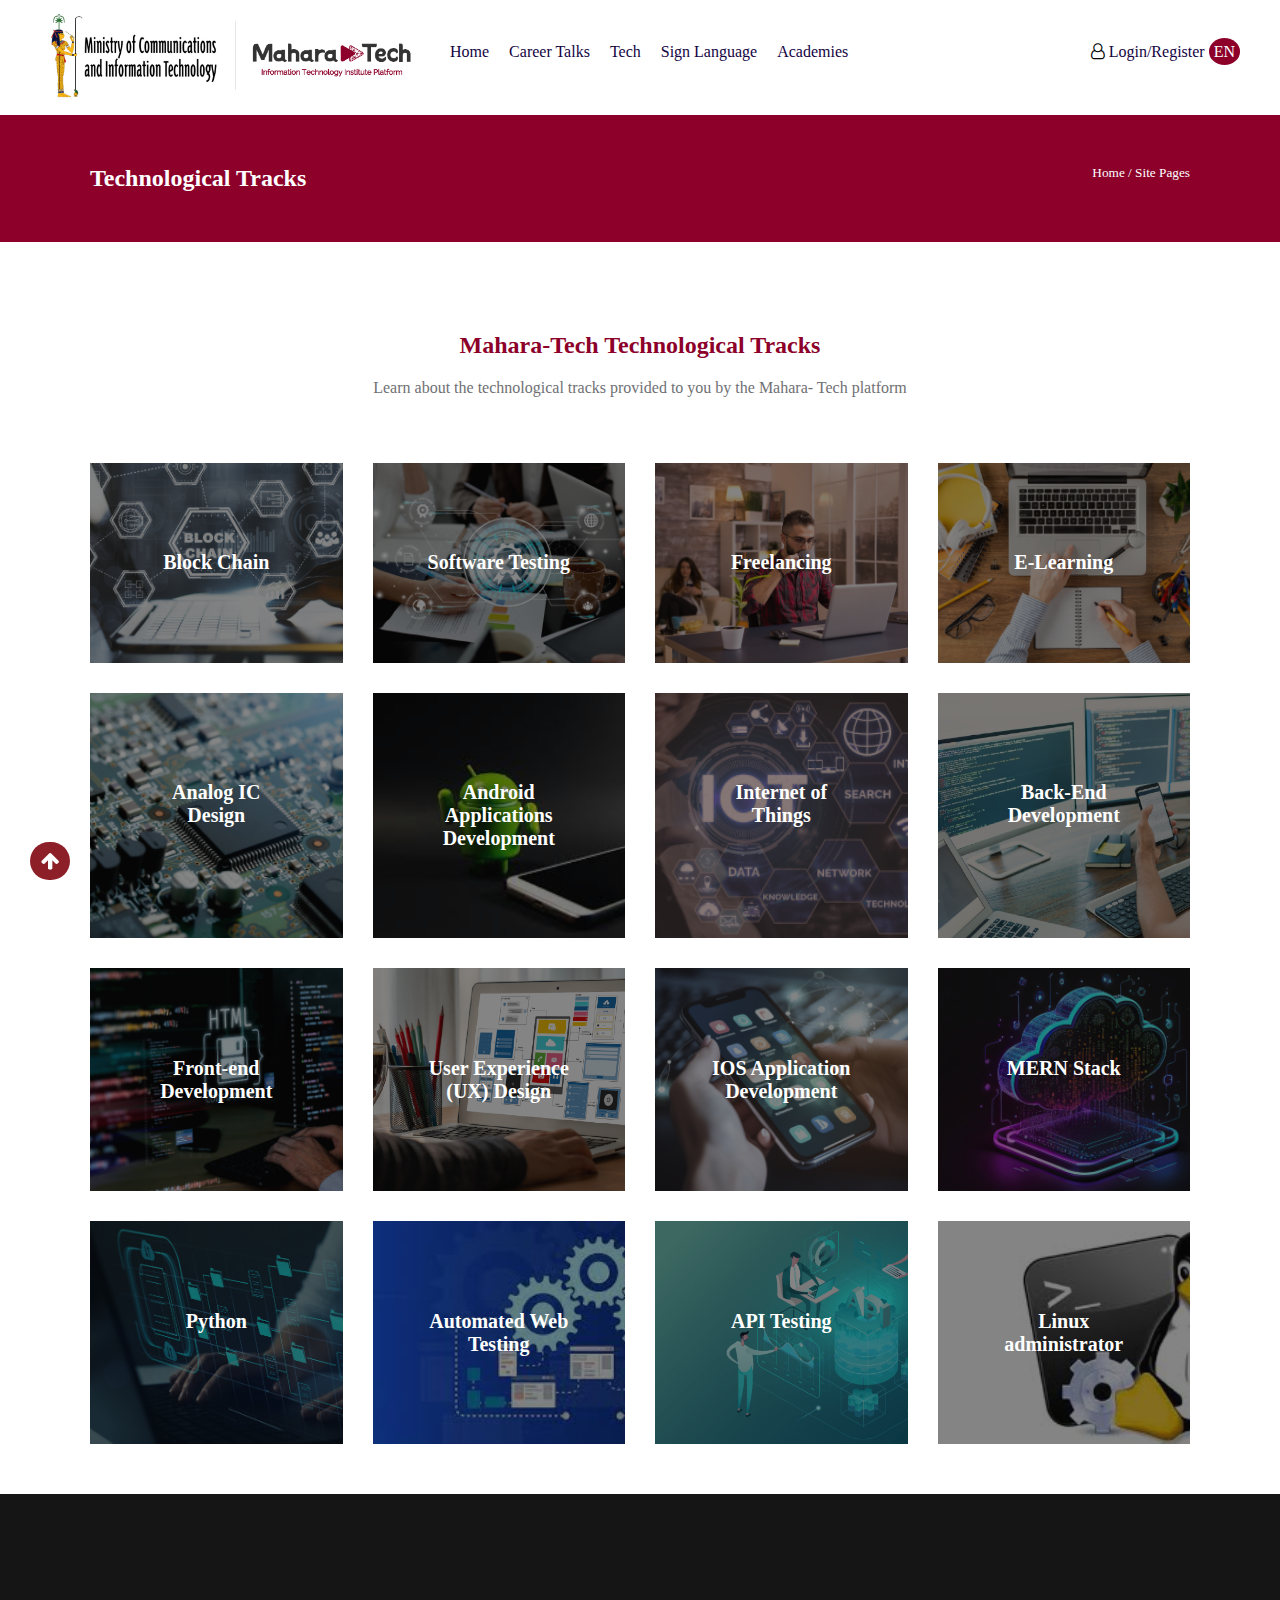
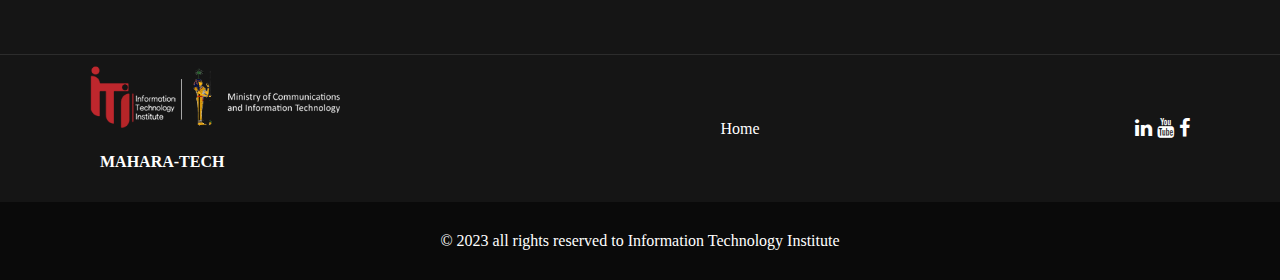
<file: index.html>
<!DOCTYPE html>
<html lang="en">
  <head>
    <meta charset="UTF-8" />
    <meta name="viewport" content="width=device-width, initial-scale=1.0" />
    <title>Mahara-Tech: Technological Tracks</title>
  <link rel="stylesheet" href="https://cdnjs.cloudflare.com/ajax/libs/font-awesome/4.7.0/css/font-awesome.min.css"> 

   <link rel="stylesheet" href="./assets/style.css" />
<style>
    
        .scroll-top-wrapper {
            position: fixed;
            bottom: 20px;
            right: 20px;
            cursor: pointer;
        }
    </style>

  </head>
  <body>
    <div class="navbar">
      <div class="left-nav">
        <div class="navbar-logo">
          <img src="logoEN.png" alt="" />
        </div>
        <div class="navbar-links">
          <a href="">Home</a>
          <a href="">Career Talks</a>
          <a href="">Tech</a>
          <a href="">Sign Language</a>
          <a href="">Academies</a>
        </div>
      </div>
      <div class="login-register">
        <i class="fa fa-user-o"></i>
        <a href="">Login/Register</a>
        <a href="" class="lang">EN</a>
      </div>
    </div>

    <div class="header">
      <h2>Technological Tracks</h2>
      <h5>Home / Site Pages</h5>
    </div>

    <div class="main">

      <h2 class="text-center">Mahara-Tech Technological Tracks</h2>
      <p class="text-center">
        Learn about the technological tracks provided to you by the Mahara- Tech
        platform
      </p>
       <div class="grid">
        <div
          class="grid-item"
          style="background-image: url('./images/1.png')"
        >
          <a href="https://maharatech.gov.eg/course/index.php?categoryid=9"class="white-link"><h5>Block Chain</h5></a>
        </div>
        <div
          class="grid-item"
          style="background-image: url('./images/2.png')"
        >
          <a href="https://maharatech.gov.eg/course/index.php?categoryid=2"class="white-link"><h5>Software Testing</a></h5></a>
        </div>
        <div
          class="grid-item"
          style="background-image: url('./images/fl.png')"
        >
          <a href="https://maharatech.gov.eg/course/index.php?categoryid=3"class="white-link"><h5>Freelancing</h5></a>
        </div>
        <div
          class="grid-item"
          style="background-image: url('./images/el.png')"
        >
          <a href="https://maharatech.gov.eg/course/index.php?categoryid=4" class="white-link"><h5>E-Learning</h5></a>
        </div>
        <div
          class="grid-item"
          style="background-image: url('./images/ic.png')"
        >
         <a href="https://maharatech.gov.eg/course/index.php?categoryid=7" class="white-link"> <h5>Analog IC Design</h5></a>
        </div>
        <div
          class="grid-item"
          style="background-image: url('./images/6.png')"
        >
         <a href="https://maharatech.gov.eg/course/index.php?categoryid=6" class="white-link"> <h5>Android Applications Development</h5></a>
        </div>
        <div
          class="grid-item"
          style="background-image: url('./images/7.png')"
        >
         <a href="https://maharatech.gov.eg/course/index.php?categoryid=8" class="white-link"> <h5>Internet of Things</h5></a>
        </div>
        <div
          class="grid-item"
          style="background-image: url('./images/8.png')"
        >
         <a href="https://maharatech.gov.eg/course/index.php?categoryid=10" class="white-link"> <h5>Back-End Development</h5></a>
        </div>
        <div
          class="grid-item"
          style="background-image: url('./images/9.png')"
        >
         <a href="https://maharatech.gov.eg/course/index.php?categoryid=13" class="white-link"> <h5>Front-end Development</h5></a>
        </div>
        <div
          class="grid-item"
          style="background-image: url('./images/10.png')"
        >
         <a href="https://maharatech.gov.eg/course/index.php?categoryid=229" class="white-link"> <h5>User Experience (UX) Design</h5></a>
        </div>
        <div
          class="grid-item"
          style="background-image: url('./images/11.png')"
        >
          <a href="https://maharatech.gov.eg/course/index.php?categoryid=278" class="white-link"><h5>IOS Application Development</h5></a>
        </div>
        <div
          class="grid-item"
          style="background-image: url('./images/12.png')"
        >
         <a href="https://maharatech.gov.eg/course/index.php?categoryid=285" class="white-link"> <h5>MERN Stack</h5></a>
        </div>
        <div
          class="grid-item"
          style="background-image: url('./images/13.png')"
        >
         <a href="https://maharatech.gov.eg/course/index.php?categoryid=300" class="white-link"> <h5>Python</h5></a>
        </div>
        <div
          class="grid-item"
          style="background-image: url('./images/14.png')"
        >
         <a href="https://maharatech.gov.eg/course/index.php?categoryid=301" class="white-link"> <h5>Automated Web Testing</h5></a>
        </div>
        <div
          class="grid-item"
          style="background-image: url('./images/15.png')"
        >
          <a href="https://maharatech.gov.eg/course/index.php?categoryid=302" class="white-link"><h5>API Testing</h5></a>
        </div>
        <div
          class="grid-item"
          style="background-image: url('./images/16.png')"
        >
          <a href="https://maharatech.gov.eg/course/index.php?categoryid=303" class="white-link"><h5>Linux administrator</h5></a>
        </div>
        </div>
      </div>
    </div>
    <div class="footer">
      <div class="top-footer"></div>
      <div class="middle-footer">
        <div class="footer-logos">
          <img src="footer-logos.png" alt="" />
          <h4>MAHARA-TECH</h4>
        </div>
        <a href="index.html"> Home </a>
        <div class="social-icons">
          <a href="">
            <i class="fa fa-linkedin"></i>
          </a>
          <a href="">
            <i class="fa fa-youtube"></i>
          </a>
          <a href="">
            <i class="fa fa-facebook"></i>
          </a>
        </div>
      </div>
    </div>
    <div class="copyrights text-center">
      © 2023 all rights reserved to Information Technology Institute
    </div>

    <div class="scroll-top-wrapper show">
      <span class="scroll-top-inner"> <i class="fa fa-arrow-up"></i></span>
    </div>
    <script src="https://cdnjs.cloudflare.com/ajax/libs/jquery/1.8.3/jquery.min.js"
        integrity="sha512-J9QfbPuFlqGD2CYVCa6zn8/7PEgZnGpM5qtFOBZgwujjDnG5w5Fjx46YzqvIh/ORstcj7luStvvIHkisQi5SKw=="
        crossorigin="anonymous"
        referrerpolicy="no-referrer">
    </script>
    <script src="./assets/js.js"></script>
  </body>
</html>
</file>
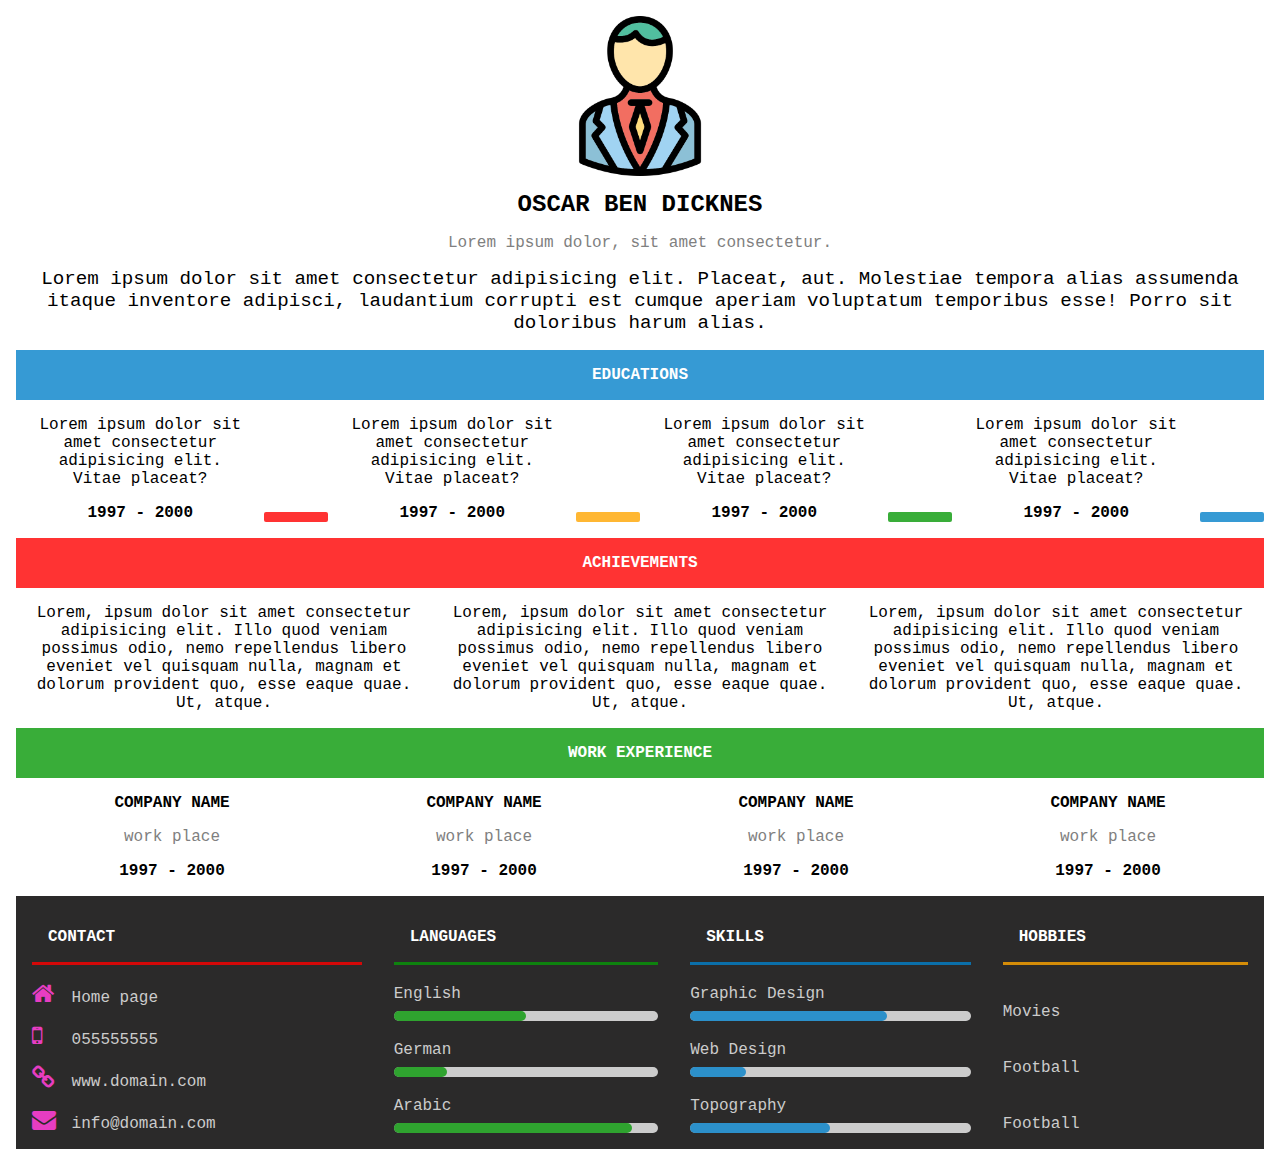
<file: cv/index.html>
<!DOCTYPE html>
<html lang="en">
  <head>
    <meta charset="UTF-8" />
    <meta name="viewport" content="width=device-width, initial-scale=1.0" />
    <title>My cv</title>
    <link
      rel="stylesheet"
      href="https://cdnjs.cloudflare.com/ajax/libs/font-awesome/4.7.0/css/font-awesome.min.css"
    />
    <link rel="stylesheet" href="./assets/css/style.css" />
  </head>
  <body>
    <div class="container">
      <div class="item">
        <div>
          <img class="img" src="./assets/images/employee.png" alt="name" />
          <h1 class="title">OSCAR BEN DICKNES</h1>
          <div class="gray small mrtb10">
            Lorem ipsum dolor, sit amet consectetur.
          </div>
          <div class="small2">
            Lorem ipsum dolor sit amet consectetur adipisicing elit. Placeat,
            aut. Molestiae tempora alias assumenda itaque inventore adipisci,
            laudantium corrupti est cumque aperiam voluptatum temporibus esse!
            Porro sit doloribus harum alias.
          </div>
        </div>
      </div>
      <div class="item titled blue-bg">educations</div>
      <ul class="flex list-none align-items-center justify-content-center">
        <li class="item flex flex-column space-between">
          <div>
            Lorem ipsum dolor sit amet consectetur adipisicing elit. Vitae
            placeat?
          </div>
          <div class="bold mrt10">1997 - 2000</div>
        </li>
        <li class="separator">
          <div class="red-bg"></div>
        </li>
        <li class="item flex flex-column space-between">
          <div>
            Lorem ipsum dolor sit amet consectetur adipisicing elit. Vitae
            placeat?
          </div>
          <div class="bold mrt10">1997 - 2000</div>
        </li>
        <li class="separator">
          <div class="orange-bg"></div>
        </li>
        <li class="item flex flex-column space-between">
          <div>
            Lorem ipsum dolor sit amet consectetur adipisicing elit. Vitae
            placeat?
          </div>
          <div class="bold mrt10">1997 - 2000</div>
        </li>
        <li class="separator">
          <div class="green-bg"></div>
        </li>
        <li class="item flex flex-column space-between">
          <div>
            Lorem ipsum dolor sit amet consectetur adipisicing elit. Vitae
            placeat?
          </div>
          <div class="bold mrt10">1997 - 2000</div>
        </li>
        <li class="separator">
          <div class="blue-bg"></div>
        </li>
      </ul>
      <div class="item titled red-bg">achievements</div>

      <ul class="flex list-none align-items-center justify-content-center">
        <li class="item flex flex-column space-between">
          Lorem, ipsum dolor sit amet consectetur adipisicing elit. Illo quod
          veniam possimus odio, nemo repellendus libero eveniet vel quisquam
          nulla, magnam et dolorum provident quo, esse eaque quae. Ut, atque.
        </li>
        <li class="item flex flex-column space-between">
          Lorem, ipsum dolor sit amet consectetur adipisicing elit. Illo quod
          veniam possimus odio, nemo repellendus libero eveniet vel quisquam
          nulla, magnam et dolorum provident quo, esse eaque quae. Ut, atque.
        </li>
        <li class="item flex flex-column space-between">
          Lorem, ipsum dolor sit amet consectetur adipisicing elit. Illo quod
          veniam possimus odio, nemo repellendus libero eveniet vel quisquam
          nulla, magnam et dolorum provident quo, esse eaque quae. Ut, atque.
        </li>
      </ul>

      <div class="item titled green-bg">work experience</div>
      <ul class="flex list-none align-items-center justify-content-center">
        <li class="item flex flex-column space-between">
          <div class="bold">COMPANY NAME</div>
          <div class="gray mrt10">work place</div>
          <div class="bold mrt10">1997 - 2000</div>
        </li>
        <li class="item flex flex-column space-between">
          <div class="bold">COMPANY NAME</div>
          <div class="gray mrt10">work place</div>
          <div class="bold mrt10">1997 - 2000</div>
        </li>
        <li class="item flex flex-column space-between">
          <div class="bold">COMPANY NAME</div>
          <div class="gray mrt10">work place</div>
          <div class="bold mrt10">1997 - 2000</div>
        </li>
        <li class="item flex flex-column space-between">
          <div class="bold">COMPANY NAME</div>
          <div class="gray mrt10">work place</div>
          <div class="bold mrt10">1997 - 2000</div>
        </li>
      </ul>
      <div class="footer">
        <ul class="flex list-none">
          <li class="item flex flex-column space-between">
            <div class="bordered-title red-border">Contact</div>
            <div class="mrt10"><i class="fa fa-home"></i> Home page</div>
            <div class="mrt10"><i class="fa fa-mobile"></i> 055555555</div>
            <div class="mrt10"><i class="fa fa-link"></i> www.domain.com</div>
            <div class="mrt10">
              <i class="fa fa-envelope"></i> info@domain.com
            </div>
          </li>
          <li class="item flex flex-column space-between">
            <div class="bordered-title green-border">languages</div>
            <div class="mrt10">
              <div class="skill">English</div>
              <div class="progress-warp">
                <div class="progress green-bg w50"></div>
              </div>
            </div>
            <div class="mrt10">
              <div class="skill">German</div>
              <div class="progress-warp">
                <div class="progress green-bg w20"></div>
              </div>
            </div>
            <div class="mrt10">
              <div class="skill">Arabic</div>
              <div class="progress-warp">
                <div class="progress green-bg w90"></div>
              </div>
            </div>
          </li>
          <li class="item flex flex-column space-between">
            <div class="bordered-title blue-border">skills</div>
            <div class="mrt10">
              <div class="skill">graphic design</div>
              <div class="progress-warp">
                <div class="progress blue-bg w70"></div>
              </div>
            </div>
            <div class="mrt10">
              <div class="skill">web design</div>
              <div class="progress-warp">
                <div class="progress blue-bg w20"></div>
              </div>
            </div>
            <div class="mrt10">
              <div class="skill">topography</div>
              <div class="progress-warp">
                <div class="progress blue-bg w50"></div>
              </div>
            </div>
          </li>
          <li class="item flex flex-column space-between">
            <div class="bordered-title orange-border">hobbies</div>
            <div class="mrt10">Movies</div>
            <div class="mrt10">Football</div>
            <div class="mrt10">Football</div>
          </li>
        </ul>
      </div>
    </div>
  </body>
</html>
</file>
<file: assets/style.css>
a {
  text-decoration: none;
}

img {
  max-width: 100%;
}

body {
  margin: 0;
}
.white-link {
    color: white;
   
    text-decoration: none; 
}

.text-center {
  text-align: center;
}

.navbar {
  display: flex;
  justify-content: space-between;
  padding: 10px 40px;
  align-items: center;
  background-color: #fff;
  overflow: hidden;
  position: sticky;
  top: 0;
  z-index: 100;
}

.left-nav {
  display: flex;
}

.navbar-logo {
  max-width: 380px;
}

.navbar .navbar-links {
  display: flex;
  justify-content: space-between;
  align-items: center;
  margin-bottom: 10px;
  margin-left: 20px;
}

.navbar .navbar-links a {
  padding: 10px;
  text-decoration: none;
  color: #140342;
}

.navbar .navbar-links a:hover {
  color: #8c002a;
}

.login-register {
  margin-bottom: 10px;
}

.login-register a {
  color: #140342;
}

.login-register .lang {
  color: #fff;
  background-color: #8c002a;
  padding: 5px;
  border-radius: 50%;
  font-size: 1rem;
}

.header {
  background-color: #8c002a;
  padding: 50px 90px;
  color: #fff;
  display: flex;
  justify-content: space-between;
}

.header h2,
.header h5 {
  margin: 0;
}

.header h5 {
  font-weight: 300;
}

.main {
  margin-top: 90px;
}

.main h2 {
  color: #8c002a;
}

.main p {
  color: #6f7074;
}

.grid {
  display: grid;
  grid-template-columns: repeat(4, 1fr);
  gap: 30px;
  padding: 50px 90px;
}

.grid-item {
  position: relative;
  padding: 55px;
  text-align: center;
  color: #fff;
  background-repeat: no-repeat;
  background-size: cover;
  background-position: left;
  top: 0;
  transition: top 0.3s ease;
}

.grid-item:hover {
  cursor: pointer;
  top: -10px;
}

.grid-item:hover::before {
  background-color: rgb(141, 31, 40);
  opacity: 0.8;
}

.grid-item h5 {
  position: relative;
  z-index: 2;
  font-weight: 600;
  font-size: 20px;
}

/* Overlay with rgba(10, 10, 10, 0.5) */
.grid-item::before {
  content: "";
  position: absolute;
  top: 0;
  left: 0;
  width: 100%;
  height: 100%;
  background: rgba(10, 10, 10, 0.5);
  z-index: 1;
}

.footer {
 
      background-color: #151515;
}

.top-footer {
  height: 160px;
  border-bottom: 1px solid rgba(255, 255, 255, 0.1);
}

.middle-footer {
  padding: 10px 90px;
  color: #fff;
  display: flex;
  justify-content: space-between;
  align-items: center;
}

.middle-footer img {
  max-width: 255px;
}

.middle-footer h4 {
  margin-left: 10px;
}

.middle-footer a {
  text-decoration: none;
  color: #fff;
}
.social-icons {
  font-size: 20px;
}

.copyrights {
  padding: 30px;
  background-color: #0a0a0a;
  color: #fff;
}

.scroll-top-wrapper {
  position: fixed;
  opacity: 0;
  visibility: hidden;
  overflow: hidden;
  text-align: center;
  z-index: 1000;
  background-color: #8d1f28;
  width: 40px;
  height: 38px;
  line-height: 38px;
  left: 30px;
  bottom: 30px;
  padding-top: 0;
  border-radius: 48px;
  transition: all 0.5s ease-in-out;
}
.scroll-top-wrapper i {
  color: #fff;
  font-size: 20px;
}
.scroll-top-wrapper:hover {
  background-color: red;
}

.scroll-top-wrapper.show {
  visibility: visible;
  cursor: pointer;
  opacity: 1;
}

.scroll-top-wrapper i.fa {
  line-height: inherit;
}
</file>
<file: cv/assets/css/style.css>
* {
  padding: 0;
  margin: 0;
  box-sizing: border-box;
}
:root {
  --blue: rgba(4, 129, 201, 0.8);
  --red: rgba(255, 0, 0, 0.8);
  --green: rgba(8, 153, 8, 0.8);
  --orange: rgba(255, 165, 0, 0.8);
}
.red-bg {
  background-color: var(--red);
}
.green-bg {
  background-color: var(--green);
}
.blue-bg {
  background-color: var(--blue);
}
.orange-bg {
  background-color: var(--orange);
}

body {
  font-size: 10px;
  font-family: tahoma, "Courier New", Courier, monospace;
  text-align: center;
}
.container {
  padding: 0 1rem;
}
.item {
  padding: 1rem;
  font-size: 1rem;
}

.img {
  width: 10rem;
}
.title {
  font-size: 1.5rem;
  font-weight: 600;
  margin: 10px auto;
  text-transform: uppercase;
}
.gray {
  color: gray;
}
.bold {
  font-weight: bolder;
}
.small {
  font-size: 1rem;
}
.small2 {
  font-size: 1.2rem;
}
.mrtb10 {
  margin: 1rem auto;
}
.mrt10 {
  margin-top: 1rem;
}
.titled {
  color: #fff;
  font-weight: 600;
  text-transform: uppercase;
}
.align-items-center {
  align-items: center;
}
.justify-content-center {
  justify-content: center;
}
.space-between {
  justify-content: space-between;
}
.flex-column {
  flex-direction: column;
}
.list-none {
  list-style: none;
}
.flex {
  display: flex;
}
.flex > li {
  flex-grow: 1;
}
.separator {
  align-self: flex-end;
  padding: 1rem 0;
  width: 200px;
}
.separator > div {
  width: 100%;
  height: 10px;
  border-radius: 2px;
}
.footer {
  background-color: rgb(43, 42, 42);
  text-align: left;
  color: #ccc;
}
.footer i {
  color: rgb(231, 61, 194);
  font-size: 1.5rem;
  margin-right: 10px;
  width: 20px;
}

.bordered-title {
  color: #fff;
  font-weight: 600;
  padding: 1rem;
  border-bottom: 3px solid;
  text-transform: uppercase;
}

.red-border {
  border-bottom-color: var(--red);
}
.green-border {
  border-bottom-color: var(--green);
}
.blue-border {
  border-bottom-color: var(--blue);
}
.orange-border {
  border-bottom-color: var(--orange);
}
.skill {
  margin-bottom: 0.5rem;
  font-size: 1rem;
  text-transform: capitalize;
}
.progress-warp {
  width: 100%;
  position: relative;
  height: 10px;
  border-radius: 5px;
  background-color: #ccc;
}
.progress {
  position: absolute;
  left: 0;
  top: 0;
  height: 10px;
  border-radius: 5px;
}
.w50 {
  width: 50%;
}
.w20 {
  width: 20%;
}
.w90 {
  width: 90%;
}
.w70 {
  width: 70%;
}
@media (max-width: 767px) {
  .separator {
    display: none;
  }
  .flex {
    flex-wrap: wrap;
  }
}
</file>
